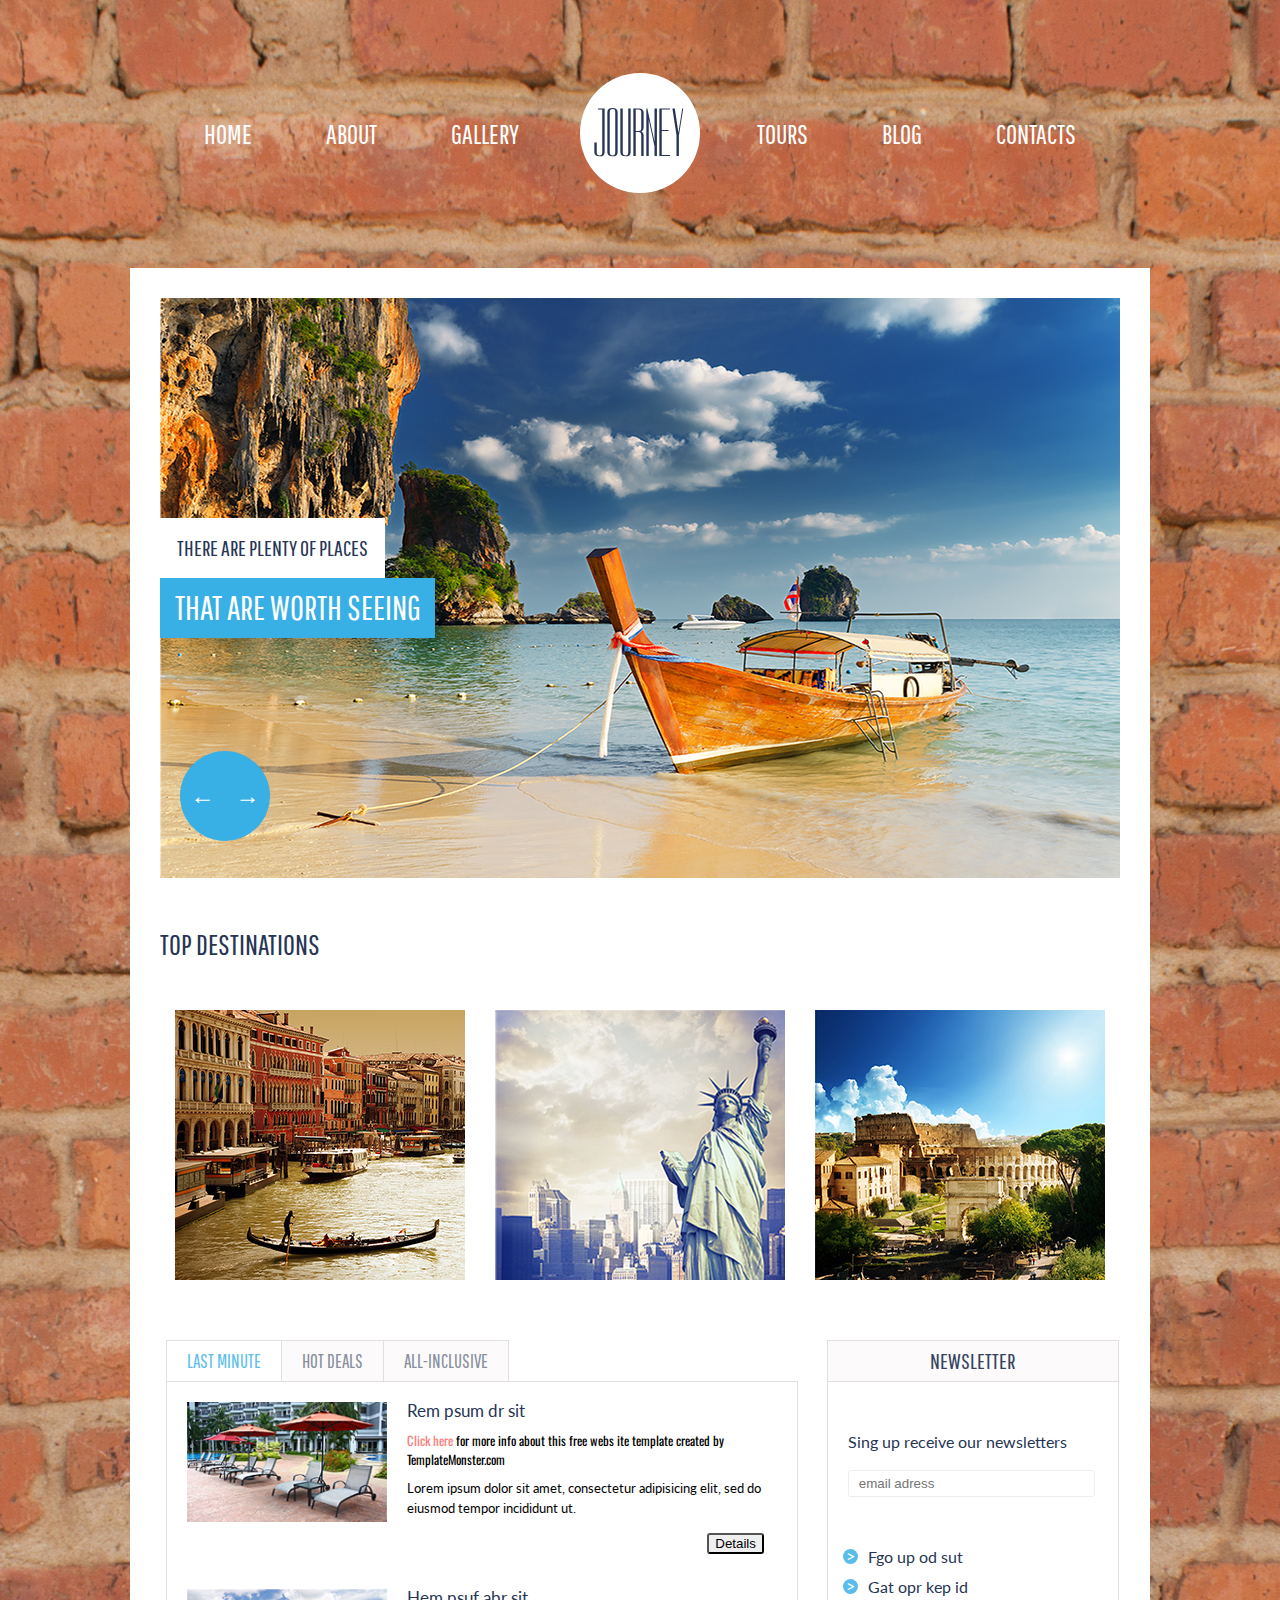
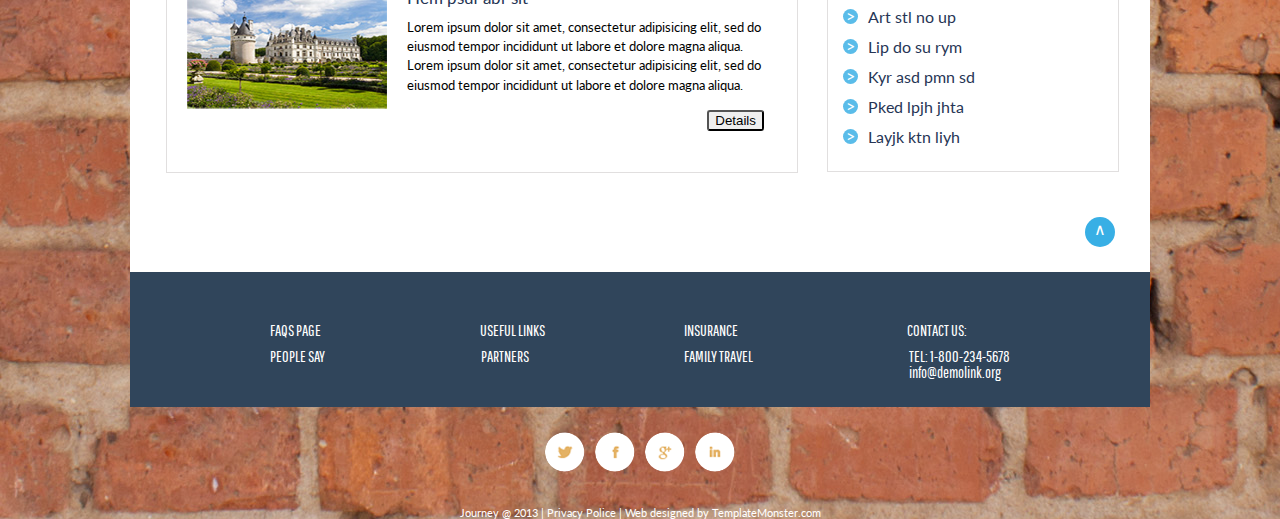
<file: home/index.html>
<!DOCTYPE html>
<html>
  <head>
    <meta charset="utf-8">
    <title>Homework 6</title>
    <link href="https://fonts.googleapis.com/css?family=Lato" rel="stylesheet">
    <link href="https://fonts.googleapis.com/css?family=Oswald" rel="stylesheet">
    <link href="https://fonts.googleapis.com/css?family=Dorsa" rel="stylesheet">
    <link href="https://fonts.googleapis.com/css?family=Pathway+Gothic+One" rel="stylesheet">
    <link rel="stylesheet" href="css/style.css">
    <link rel="stylesheet" href="css/reset.css">
  </head>
  <body>
    <header>
      <nav>
        <ul class="navigation">
          <li>
            <h2>
              <a href="index.html">HOME</a>
            </h2>
          </li>
          <li class="about_item">
            <h2>ABOUT</h2>
            <div class="indent">
              <ul class="submenu">
                <li>
                  <a href="../about/indexa.html">AGENCY</a>
                </li>
                <li>
                  <p>NEWS</p>
                </li>
                <li>
                  <p>TEAM</p>
                </li>
              </ul>
            </div>
          </li>
          <li>
            <a href="../gallery/indexg.html">GALLERY</a>
          </li>
          <li>
            <h1>JOURNEY</h1>
          </li>
          <li>
            <a href="../tours/indext.html">TOURS</a>
          </li>
          <li>
            <h2>BLOG</h2>
          </li>
          <li>
            <a href="../contacts/indexc.html">CONTACTS</a>
          </li>
        </ul>
      </nav>
    </header>
    <article class="wrapper">
      <section class="slider">
        <img src="img/slider.png" alt="sea" title="sea">
        <p class="text_style">THERE ARE PLENTY OF PLACES</p>
        <p class="text_style1">THAT ARE WORTH SEEING</p>
        <div class="tack">
         <div class="left">&larr;</div>
         <div class="right">&rarr;</div>
        </div>
      </section>
      <section class="destination">
        <h2>TOP DESTINATIONS</h2>
        <div class="flex">
          <div class="card1">
            <div class="description1">
              <h4>VENICE</h4>
              <p>
                Lorem ipsum dolor sit amet, consectetur adipisicing elit. Blanditiis sint voluptate voluptatibus culpa accusamus voluptatem corporis, dolorem laborum eaque nam, beatae molestiae optio fugiat modi iusto, aut. Non, quibusdam aliquid.
              </p>
              <button type="button" name="Details">Details</button>
            </div>
          </div>
          <div class="card2">
            <div class="description2">
              <h4>USA</h4>
              <p>
                Lorem ipsum dolor sit amet, consectetur adipisicing elit. At eos ea consectetur, eaque nihil neque magnam, ullam suscipit sed totam nobis provident, impedit deleniti quis expedita quasi et ipsum odio.
              </p>
              <button type="button" name="Details">Details</button>
            </div>
          </div>
          <div class="card3">
            <div class="description3">
              <h4>ROME</h4>
              <p>
                Lorem ipsum dolor sit amet, consectetur adipisicing elit. Beatae, iusto officia dolores perferendis in dignissimos aut repellendus earum consequuntur rem. Quo consectetur illo eum, consequuntur nam fuga iure. Sint, in?
              </p>
              <button type="button" name="Details">Details</button>
            </div>
          </div>
        </div>
      </section>
      <section class="top">
        <a href="#">&#8743;</a>
      </section>
      <section class="box3">
        <div>
          <ul class="tabs">
            <li>
  		          <input type="radio" name="tabs" id="tab-1" checked>
  		          <label for="tab-1">LAST MINUTE</label>
  		          <div class="tab-content">
                  <div>
                    <img src="img/post1.jpg" alt="post">
                    <h3>Rem psum dr sit</h3>
                    <p class="num">
                      <a href="#">Click here</a> for more info about this
                      free webs ite template created by TemplateMonster.com
                    </p>
                    <p>
                      Lorem ipsum dolor sit amet, consectetur adipisicing elit,
                      sed do eiusmod tempor incididunt ut.
                    </p>
                    <button type="button" name="button">Details</button>
                  </div>
                  <div>
                    <img src="img/post2.jpg" alt="post">
                    <h3>Hem psuf abr sit</h3>
                    <p>
                      Lorem ipsum dolor sit amet, consectetur adipisicing elit,
                      sed do eiusmod tempor incididunt ut labore et dolore magna aliqua.
                      Lorem ipsum dolor sit amet, consectetur adipisicing elit,
                      sed do eiusmod tempor incididunt ut labore et dolore magna aliqua.
                    </p>
                    <button type="button" name="button">Details</button>
                  </div>
                </div>
            </li>
  	        <li>
  		          <input type="radio" name="tabs" id="tab-2">
  		          <label for="tab-2">HOT DEALS</label>
  		          <div class="tab-content">
                  <div>
                    <img src="img/post3.jpg" alt="post">
                    <h3>Rem psum dr sit</h3>
                    <p class="num">
                      <a href="#">Click here</a> for more info about this
                      free webs ite template created by TemplateMonster.com
                    </p>
                    <p>
                      Lorem ipsum dolor sit amet, consectetur adipisicing elit,
                      sed do eiusmod tempor incididunt ut.
                    </p>
                    <button type="button" name="button">Details</button>
                  </div>
                  <div>
                    <img src="img/post4.jpg" alt="post">
                    <h3>Hem psuf abr sit</h3>
                    <p>
                      Lorem ipsum dolor sit amet, consectetur adipisicing elit,
                      sed do eiusmod tempor incididunt ut labore et dolore magna aliqua.
                      Lorem ipsum dolor sit amet, consectetur adipisicing elit,
                      sed do eiusmod tempor incididunt ut labore et dolore magna aliqua.
                    </p>
                    <button type="button" name="button">Details</button>
                  </div>
  		          </div>
  	       </li>
  	       <li>
  		         <input type="radio" name="tabs" id="tab-3">
  		         <label for="tab-3">ALL-INCLUSIVE</label>
  		         <div class="tab-content">
                 <div>
                   <img src="img/post5.jpg" alt="post">
                   <h3>Rem psum dr sit</h3>
                   <p class="num">
                     <a href="#">Click here</a> for more info about this
                     free webs ite template created by TemplateMonster.com
                   </p>
                   <p>
                     Lorem ipsum dolor sit amet, consectetur adipisicing elit,
                     sed do eiusmod tempor incididunt ut.
                   </p>
                   <button type="button" name="button">Details</button>
                 </div>
                 <div>
                   <img src="img/post6.jpg" alt="post">
                   <h3>Hem psuf abr sit</h3>
                   <p>
                     Lorem ipsum dolor sit amet, consectetur adipisicing elit,
                     sed do eiusmod tempor incididunt ut labore et dolore magna aliqua.
                     Lorem ipsum dolor sit amet, consectetur adipisicing elit,
                     sed do eiusmod tempor incididunt ut labore et dolore magna aliqua.
                   </p>
                   <button type="button" name="button">Details</button>
                 </div>
  		         </div>
  	      </li>
         </ul>
        </div>
        <div class="news">
          <h2>NEWSLETTER</h2>
          <div class="letter">
            <label for="email">Sing up receive our newsletters</label>
            <input type="email" id="email" placeholder="email adress">
          </div>
          <div>
            <ul class="tit">
              <li>Fgo up od sut</li>
              <li>Gat opr kep id</li>
              <li>Art stl no up</li>
              <li>Lip do su rym</li>
              <li>Kyr asd pmn sd</li>
              <li>Pked lpjh jhta</li>
              <li>Layjk ktn liyh</li>
            </ul>
          </div>
        </div>
      </section>
    </article>
    <footer>
      <div class="ftr">
        <ul class="inf1">
          <li><a href="#">FAQS PAGE</a></li>
          <li><a href="#">USEFUL LINKS</a></li>
          <li><a href="#">INSURANCE</a></li>
          <li><a href="#">CONTACT US:</a></li>
        </ul>
        <ul class="inf2">
          <li><a href="#">PEOPLE SAY</a></li>
          <li><a href="#">PARTNERS</a></li>
          <li><a href="#">FAMILY TRAVEL</a></li>
          <li>
            <a href="#">TEL: 1-800-234-5678
            <br>info@demolink.org</a>
          </li>
        </ul>
      </div>
      <div class="social">
        <ul class="social-media-list">
          <li>
            <a href="https://twitter.com" class="twitter"twitter></a>
          </li>
          <li>
            <a href="https://www.facebook.com/" class="facebook"></a>
          </li>
          <li>
            <a href="https://www.google.com.ua" class="google"></a>
          </li>
          <li>
            <a href="https://www.instagram.com" class="instagram"></a>
          </li>
        </ul>
        <p>
          Journey @ 2013 | Privacy Police | Web designed by TemplateMonster.com
        </p>
      </div>
    </footer>
  </body>
</html>
</file>
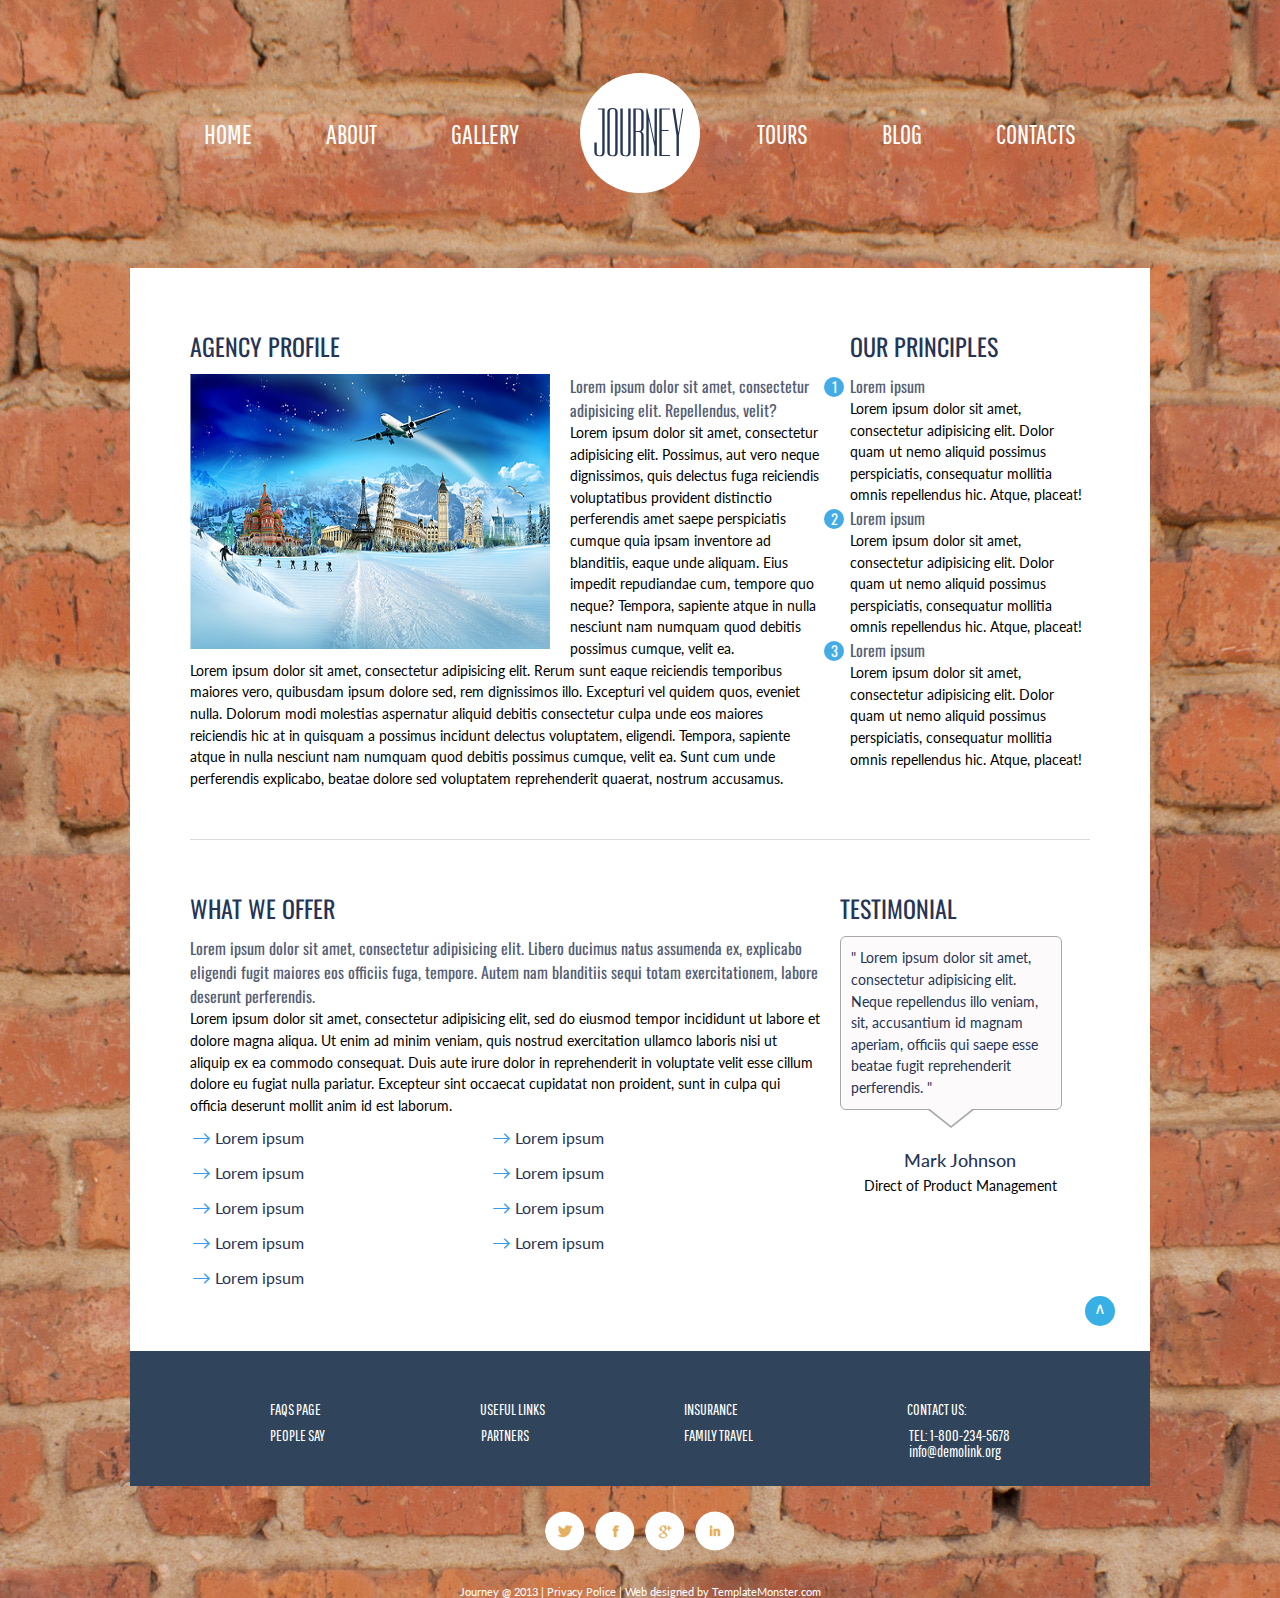
<file: about/indexa.html>
<!DOCTYPE html>
<html>
  <head>
    <meta charset="utf-8">
    <title>Homework 6</title>
    <link href="https://fonts.googleapis.com/css?family=Dorsa" rel="stylesheet">
    <link href="https://fonts.googleapis.com/css?family=Pathway+Gothic+One" rel="stylesheet">
    <link href="https://fonts.googleapis.com/css?family=Oswald" rel="stylesheet">
    <link href="https://fonts.googleapis.com/css?family=Lato" rel="stylesheet">
    <link rel="stylesheet" href="css/reset.css">
    <link rel="stylesheet" href="css/style.css">
  </head>
  <body>
    <header>
      <nav>
        <ul class="navigation">
          <li>
            <a href="../home/index.html">HOME</a>
          </li>
          <li class="about_item">
            <h2>ABOUT</h2>
            <div class="indent">
              <ul class="submenu">
                <li>
                  <a href="indexa.html">AGENCY</a>
                </li>
                <li>
                  <p>NEWS</p>
                </li>
                <li>
                  <p>TEAM</p>
                </li>
              </ul>
            </div>
          </li>
          <li>
            <a href="../gallery/indexg.html">GALLERY</a>
          </li>
          <li>
            <h1>JOURNEY</h1>
          </li>
          <li>
            <a href="../tours/indext.html">TOURS</a>
          </li>
          <li>
            <h2>BLOG</h2>
          </li>
          <li>
            <a href="../contacts/indexc.html">CONTACTS</a>
          </li>
        </ul>
      </nav>
    </header>
    <article>
      <section class="ap">
          <h2>AGENCY PROFILE</h2>
          <img src="img/plane1.png" alt="plane" title="plane">
          <h3>
            Lorem ipsum dolor sit amet, consectetur adipisicing elit. Repellendus, velit?
          </h3>
          <p>
            Lorem ipsum dolor sit amet, consectetur adipisicing elit. Possimus, aut vero neque dignissimos, quis delectus fuga reiciendis voluptatibus provident distinctio perferendis amet saepe perspiciatis cumque quia ipsam inventore ad blanditiis, eaque unde aliquam. Eius impedit repudiandae cum, tempore quo neque? Tempora, sapiente atque in nulla nesciunt nam numquam quod debitis possimus cumque, velit ea.
          </p>
          <p>
            Lorem ipsum dolor sit amet, consectetur adipisicing elit. Rerum sunt eaque reiciendis temporibus maiores vero, quibusdam ipsum dolore sed, rem dignissimos illo. Excepturi vel quidem quos, eveniet nulla. Dolorum modi molestias aspernatur aliquid debitis consectetur culpa unde eos maiores reiciendis hic at in quisquam a possimus incidunt delectus voluptatem, eligendi. Tempora, sapiente atque in nulla nesciunt nam numquam quod debitis possimus cumque, velit ea. Sunt cum unde perferendis explicabo, beatae dolore sed voluptatem reprehenderit quaerat, nostrum accusamus.
          </p>
        </section>
        <section class="op">
          <h2>OUR PRINCIPLES</h2>
          <ul>
            <li>
              <h3>Lorem ipsum</h3>
              <p>
                Lorem ipsum dolor sit amet, consectetur adipisicing elit. Dolor quam ut nemo aliquid possimus perspiciatis, consequatur mollitia omnis repellendus hic. Atque, placeat!
              </p>
            </li>
            <li>
              <h3>Lorem ipsum</h3>
              <p>
                Lorem ipsum dolor sit amet, consectetur adipisicing elit. Dolor quam ut nemo aliquid possimus perspiciatis, consequatur mollitia omnis repellendus hic. Atque, placeat!
              </p>
            </li>
            <li>
              <h3>Lorem ipsum</h3>
              <p>
                Lorem ipsum dolor sit amet, consectetur adipisicing elit. Dolor quam ut nemo aliquid possimus perspiciatis, consequatur mollitia omnis repellendus hic. Atque, placeat!
              </p>
            </li>
          </ul>
    </section>
    <section class="wwo">
          <h2>WHAT WE OFFER</h2>
          <h3>
            Lorem ipsum dolor sit amet, consectetur adipisicing elit. Libero ducimus natus assumenda ex, explicabo eligendi fugit maiores eos officiis fuga, tempore. Autem nam blanditiis sequi totam exercitationem, labore deserunt perferendis.
          </h3>
          <p>
            Lorem ipsum dolor sit amet, consectetur adipisicing elit, sed do eiusmod tempor incididunt ut labore et dolore magna aliqua. Ut enim ad minim veniam, quis nostrud exercitation ullamco laboris nisi ut aliquip ex ea commodo consequat. Duis aute irure dolor in reprehenderit in voluptate velit esse cillum dolore eu fugiat nulla pariatur. Excepteur sint occaecat cupidatat non proident, sunt in culpa qui officia deserunt mollit anim id est laborum.
          </p>
          <ul>
            <li>Lorem ipsum</li>
            <li>Lorem ipsum</li>
            <li>Lorem ipsum</li>
            <li>Lorem ipsum</li>
            <li>Lorem ipsum</li>
            <li>Lorem ipsum</li>
            <li>Lorem ipsum</li>
            <li>Lorem ipsum</li>
            <li>Lorem ipsum</li>
          </ul>
        </section>
        <section class="tst">
          <h2>TESTIMONIAL</h2>
          <div class="quote">
            <p>
              Lorem ipsum dolor sit amet, consectetur adipisicing elit. Neque repellendus illo veniam, sit, accusantium id magnam aperiam, officiis qui saepe esse beatae fugit reprehenderit perferendis.
            </p>
          </div>
          <div class="int">
            <p>Mark Johnson</p>
            <p>Direct of Product Management</p>
          </div>
        </section>
        <div class="to-top">
          <a href="#">&#8743;</a>
        </div>

    </article>
    <footer>
      <div class="ftr">
        <ul class="inf1">
          <li><a href="#">FAQS PAGE</a></li>
          <li><a href="#">USEFUL LINKS</a></li>
          <li><a href="#">INSURANCE</a></li>
          <li><a href="#">CONTACT US:</a></li>
        </ul>
        <ul class="inf2">
          <li><a href="#">PEOPLE SAY</a></li>
          <li><a href="#">PARTNERS</a></li>
          <li><a href="#">FAMILY TRAVEL</a></li>
          <li>
            <a href="#">TEL: 1-800-234-5678
            <br>info@demolink.org</a>
          </li>
        </ul>
      </div>
      <div class="social">
        <ul class="social-media-list">
          <li>
            <a href="https://twitter.com" class="twitter"twitter></a>
          </li>
          <li>
            <a href="https://www.facebook.com/" class="facebook"></a>
          </li>
          <li>
            <a href="https://www.google.com.ua" class="google"></a>
          </li>
          <li>
            <a href="https://www.instagram.com" class="instagram"></a>
          </li>
        </ul>
        <p>
          Journey @ 2013 | Privacy Police | Web designed by TemplateMonster.com
        </p>
      </div>
    </footer>
  </body>
</html>
</file>
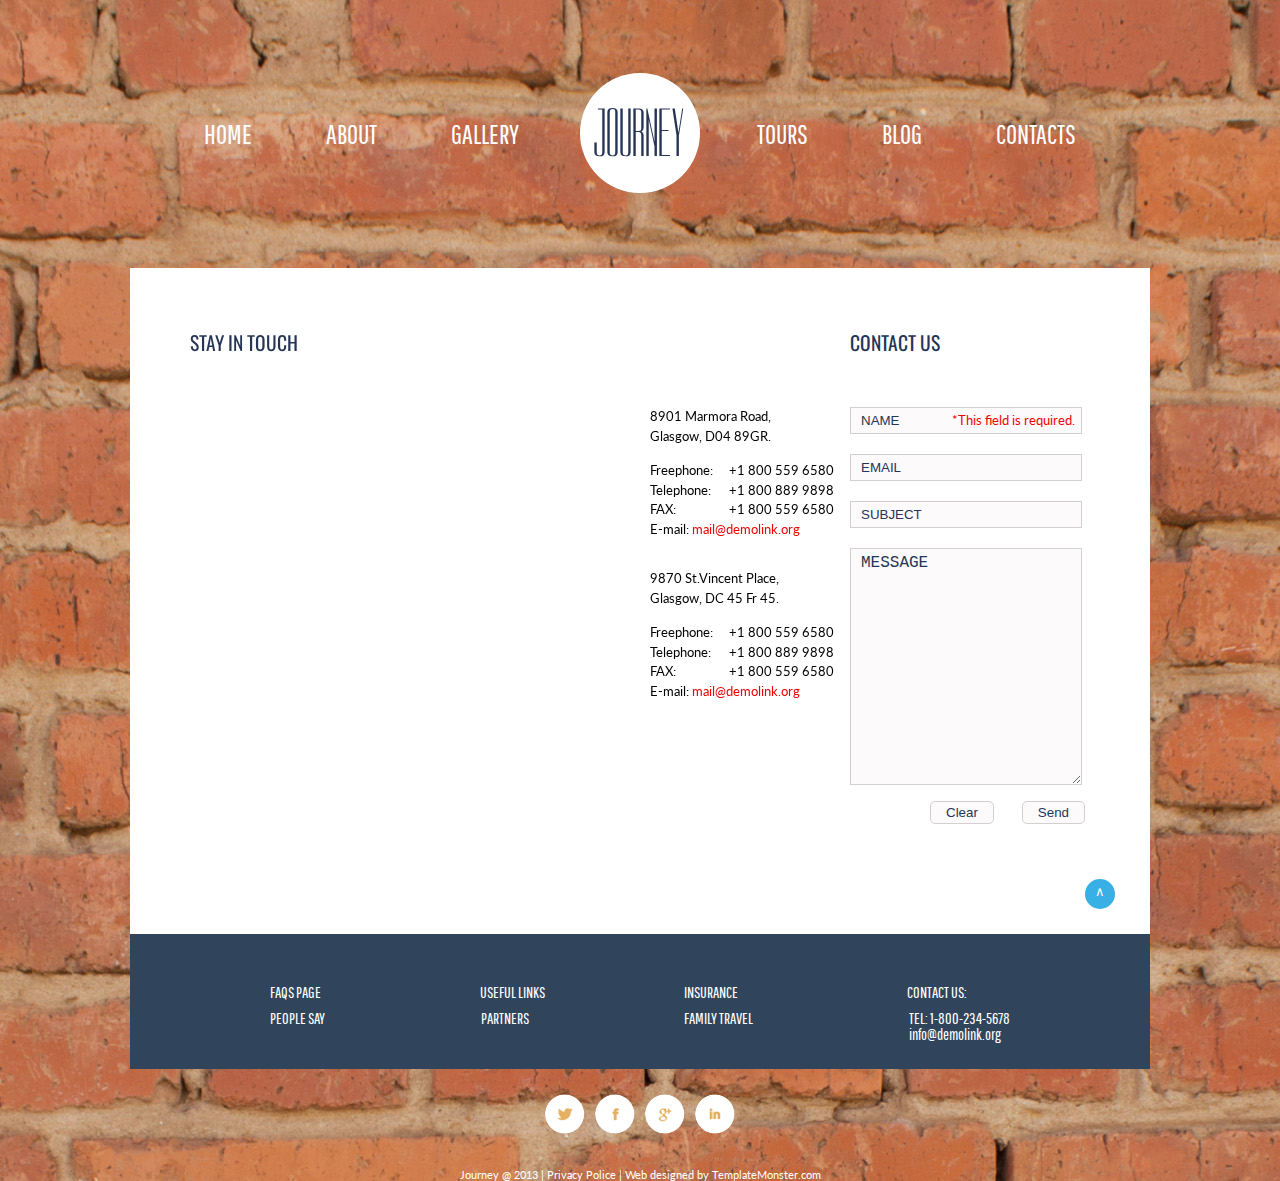
<file: contacts/indexc.html>
<!DOCTYPE html>
<html>
  <head>
    <meta charset="utf-8">
    <title>Homework 7</title>
    <link href="https://fonts.googleapis.com/css?family=Lato" rel="stylesheet">
    <link href="https://fonts.googleapis.com/css?family=Oswald" rel="stylesheet">
    <link href="https://fonts.googleapis.com/css?family=Dorsa" rel="stylesheet">
    <link href="https://fonts.googleapis.com/css?family=Pathway+Gothic+One" rel="stylesheet">
    <link rel="stylesheet" href="css/reset.css">
    <link rel="stylesheet" href="css/style.css">
  </head>
  <body>
    <header>
      <nav>
        <ul class="navigation">
          <li>
            <a href="../home/index.html">HOME</a>
          </li>
          <li class="about_item">
            <h2>ABOUT</h2>
            <div class="indent">
              <ul class="submenu">
                <li>
                  <a href="../about/indexa.html">AGENCY</a>
                </li>
                <li>
                  <p>NEWS</p>
                </li>
                <li>
                  <p>TEAM</p>
                </li>
              </ul>
            </div>
          </li>
          <li>
            <a href="../gallery/indexg.html">GALLERY</a>
          </li>
          <li>
            <h1>JOURNEY</h1>
          </li>
          <li>
            <a href="../tours/indext.html">TOURS</a>
          </li>
          <li>
            <h2>BLOG</h2>
          </li>
          <li>
            <a href="index.html">CONTACTS</a>
          </li>
        </ul>
      </nav>
    </header>
    <article class="wrapper">
      <section class="map">
        <h2>STAY IN TOUCH</h2>
        <div>
          <iframe src="https://www.google.com/maps/embed?pb=!1m14!1m12!1m3!1d10162.798731543318!2d30.447921049999998!3d50.4466943!2m3!1f0!2f0!3f0!3m2!1i1024!2i768!4f13.1!5e0!3m2!1suk!2sua!4v1513277530313" width="440" height="420" frameborder="0" style="border:0" allowfullscreen></iframe>
          <p>
            8901 Marmora Road,
          </p>
          <p>
            Glasgow, D04 89GR.
          </p>
          <table>
            <tbody>
              <tr>
                <td>Freephone:</td>
                <td>+1 800 559 6580</td>
              </tr>
              <tr>
                <td>Telephone:</td>
                <td>+1 800 889 9898</td>
              </tr>
              <tr>
                <td>FAX:</td>
                <td>+1 800 559 6580</td>
              </tr>
              <tr>
                <td colspan="2">E-mail: <a href="#">mail@demolink.org</a></td>
              </tr>
            </tbody>
          </table>
          <p>
            9870 St.Vincent Place,
          </P>
          <p>
            Glasgow, DC 45 Fr 45.
          </p>
          <table>
            <tbody>
              <tr>
                <td>Freephone:</td>
                <td>+1 800 559 6580</td>
              </tr>
              <tr>
                <td>Telephone:</td>
                <td>+1 800 889 9898</td>
              </tr>
              <tr>
                <td>FAX:</td>
                <td>+1 800 559 6580</td>
              </tr>
              <tr>
                <td colspan="2">E-mail: <a href="#">mail@demolink.org</a></td>
              </tr>
            </tbody>
          </table>
        </div>
      </section>
      <section class="contact">
        <div>
          <h2>CONTACT US</h2>
          <div>
            <input type="text" placeholder="NAME">
            <p>*This field is required.</p>
          </div>
          <div>
            <input type="email" placeholder="EMAIL">
          </div>
          <div>
            <input type="text" placeholder="SUBJECT">
          </div>
        </div>
        <div>
          <textarea placeholder="MESSAGE"></textarea>
        </div>
        <button type="button" name="button" class="clear">Clear</button>
        <button type="button" name="button" class="send">Send</button>
      </section>
      <div class="to-top">
        <a href="#">&#8743;</a>
      </div>
    </article>
    <footer>
      <div class="ftr">
        <ul class="inf1">
          <li><a href="#">FAQS PAGE</a></li>
          <li><a href="#">USEFUL LINKS</a></li>
          <li><a href="#">INSURANCE</a></li>
          <li><a href="#">CONTACT US:</a></li>
        </ul>
        <ul class="inf2">
          <li><a href="#">PEOPLE SAY</a></li>
          <li><a href="#">PARTNERS</a></li>
          <li><a href="#">FAMILY TRAVEL</a></li>
          <li>
            <a href="#">TEL: 1-800-234-5678
            <br>info@demolink.org</a>
          </li>
        </ul>
      </div>
      <div class="social">
        <ul class="social-media-list">
          <li>
            <a href="https://twitter.com" class="twitter"twitter></a>
          </li>
          <li>
            <a href="https://www.facebook.com/" class="facebook"></a>
          </li>
          <li>
            <a href="https://www.google.com.ua" class="google"></a>
          </li>
          <li>
            <a href="https://www.instagram.com" class="instagram"></a>
          </li>
        </ul>
        <p>
          Journey @ 2013 | Privacy Police | Web designed by TemplateMonster.com
        </p>
      </div>
    </footer>
  </body>
</html>
</file>
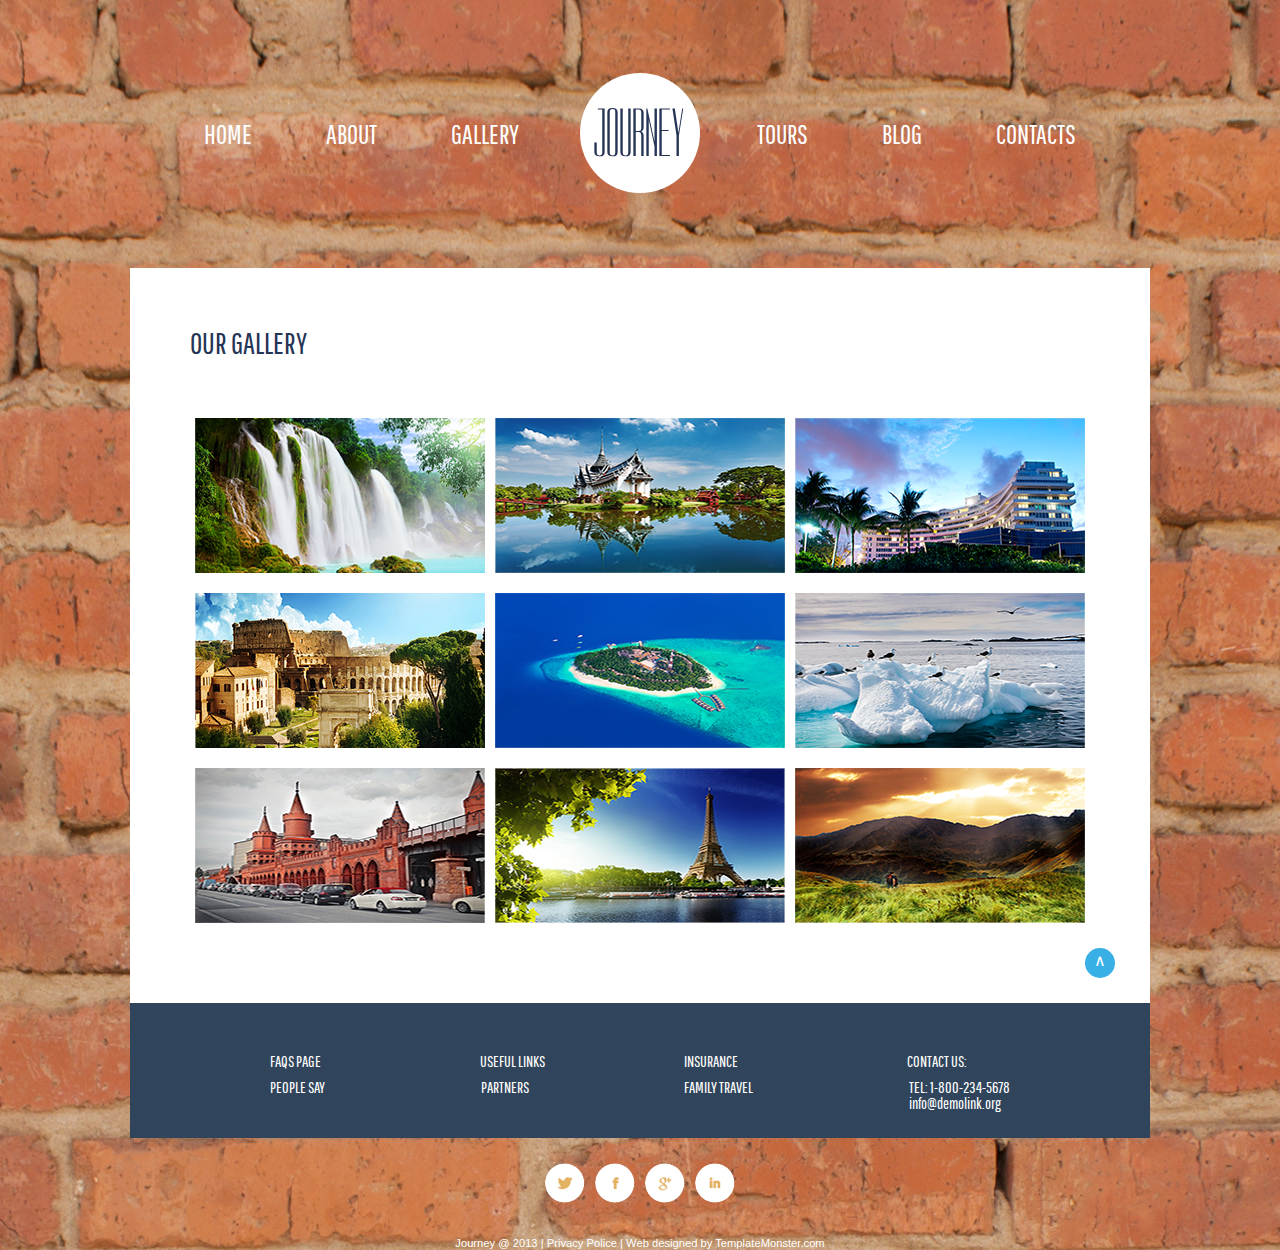
<file: gallery/indexg.html>
<!DOCTYPE html>
<html>
  <head>
    <meta charset="utf-8">
    <title>Homework 6</title>
    <link href="https://fonts.googleapis.com/css?family=Dorsa" rel="stylesheet">
    <link href="https://fonts.googleapis.com/css?family=Pathway+Gothic+One" rel="stylesheet">
    <link rel="stylesheet" href="css/reset.css">
    <link rel="stylesheet" href="css/style.css">
  </head>
  <body>
    <header>
      <nav>
        <ul class="navigation">
          <li>
            <a href="../home/index.html">HOME</a>
          </li>
          <li class="about_item">
            <h2>ABOUT</h2>
            <div class="indent">
              <ul class="submenu">
                <li>
                  <a href="../about/indexa.html">AGENCY</a>
                </li>
                <li>
                  <p>NEWS</p>
                </li>
                <li>
                  <p>TEAM</p>
                </li>
              </ul>
            </div>
          </li>
          <li>
            <a href="indexg.html">GALLERY</a>
          </li>
          <li>
            <h1>JOURNEY</h1>
          </li>
          <li>
          <a href="../tours/indext.html">TOURS</a>
          </li>
          <li>
            <h2>BLOG</h2>
          </li>
          <li>
            <a href="../contacts/indexc.html">CONTACTS</a>
          </li>
        </ul>
      </nav>
    </header>
    <article>
      <section>
        <h2>OUR GALLERY</h2>
        <article class="gallery">
          <div class="box waterfall">
            <div class="zoom">
              <img src="img/zoom.png" alt="zoom">
            </div>
          </div>
          <div class="box temple">
            <div class="zoom">
              <img src="img/zoom.png" alt="zoom">
            </div>
          </div>
          <div class="box hotel">
            <div class="zoom">
              <img src="img/zoom.png" alt="zoom">
            </div>
          </div>
          <div class="box rome">
            <div class="zoom">
              <img src="img/zoom.png" alt="zoom">
            </div>
          </div>
          <div class="box island">
            <div class="zoom">
              <img src="img/zoom.png" alt="zoom">
            </div>
          </div>
          <div class="box pole">
            <div class="zoom">
              <img src="img/zoom.png" alt="zoom">
            </div>
          </div>
          <div class="box castle">
            <div class="zoom">
              <img src="img/zoom.png" alt="zoom">
            </div>
          </div>
          <div class="box paris">
            <div class="zoom">
              <img src="img/zoom.png" alt="zoom">
            </div>
          </div>
          <div class="box mountain">
            <div class="zoom">
              <img src="img/zoom.png" alt="zoom">
            </div>
          </div>
        </article>
      </section>
        <div class="to-top">
          <a href="#">&#8743;</a>
        </div>
    </article>
    <footer>
      <div class="ftr">
        <ul class="inf1">
          <li><a href="#">FAQS PAGE</a></li>
          <li><a href="#">USEFUL LINKS</a></li>
          <li><a href="#">INSURANCE</a></li>
          <li><a href="#">CONTACT US:</a></li>
        </ul>
        <ul class="inf2">
          <li><a href="#">PEOPLE SAY</a></li>
          <li><a href="#">PARTNERS</a></li>
          <li><a href="#">FAMILY TRAVEL</a></li>
          <li>
            <a href="#">TEL: 1-800-234-5678
            <br>info@demolink.org</a>
          </li>
        </ul>
      </div>
      <div class="social">
        <ul class="social-media-list">
          <li>
            <a href="https://twitter.com" class="twitter"twitter></a>
          </li>
          <li>
            <a href="https://www.facebook.com/" class="facebook"></a>
          </li>
          <li>
            <a href="https://www.google.com.ua" class="google"></a>
          </li>
          <li>
            <a href="https://www.instagram.com" class="instagram"></a>
          </li>
        </ul>
        <p>
          Journey @ 2013 | Privacy Police | Web designed by TemplateMonster.com
        </p>
      </div>
    </footer>
  </body>
</html>
</file>
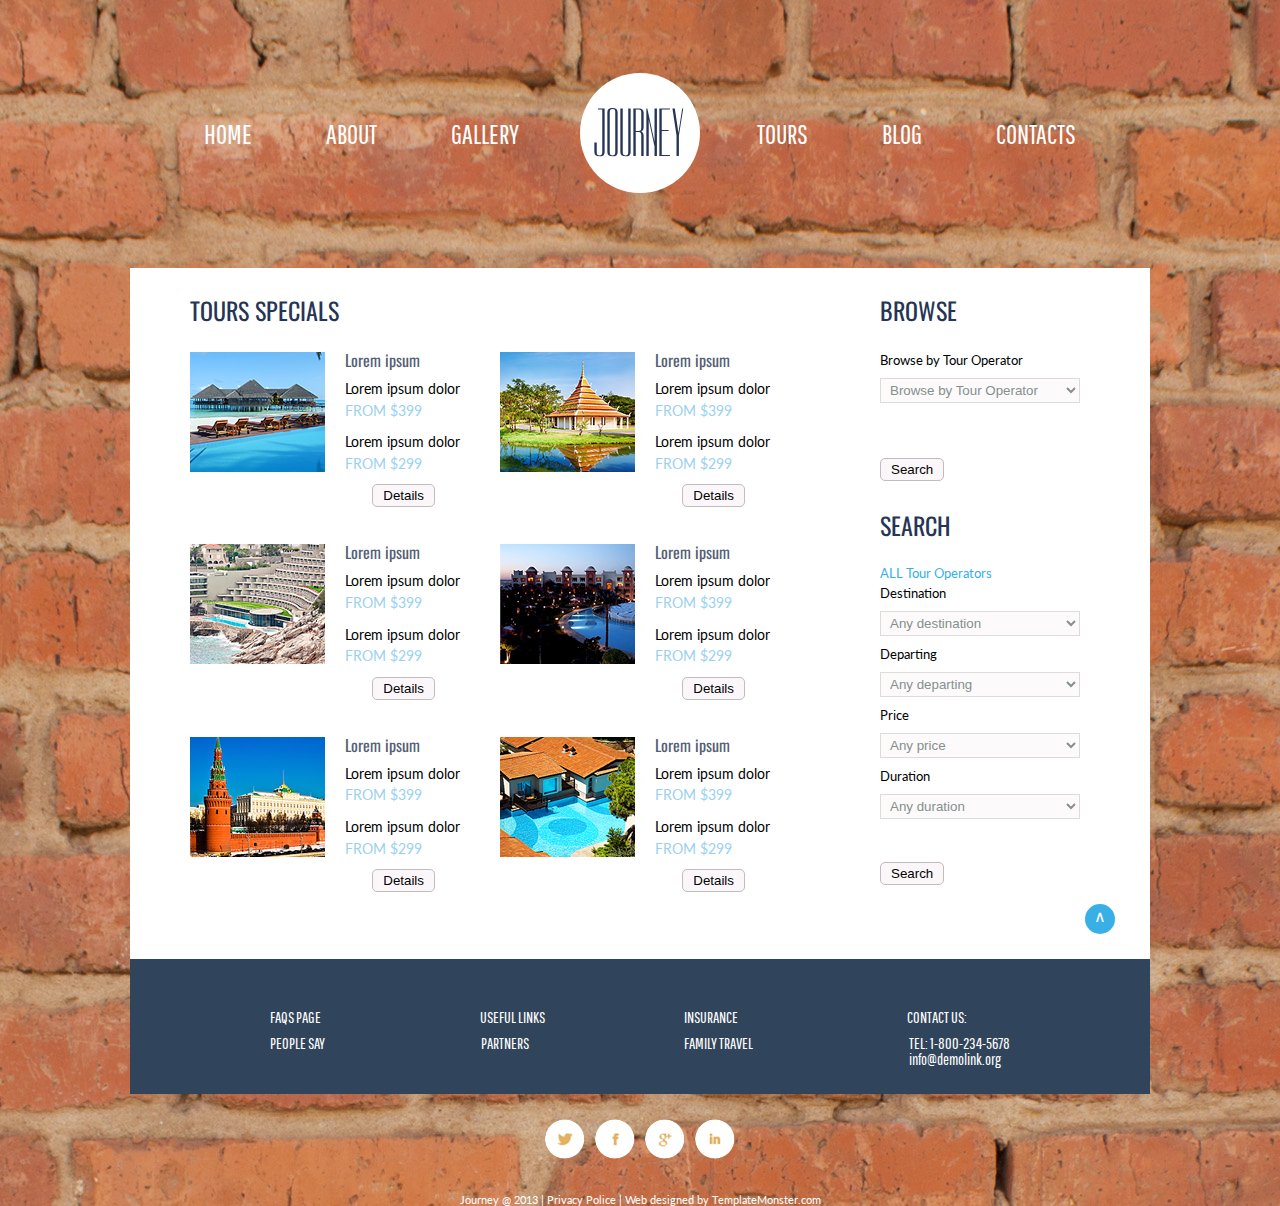
<file: tours/indext.html>
<!DOCTYPE html>
<html>
  <head>
    <meta charset="utf-8">
    <title>Homework 7</title>
    <link href="https://fonts.googleapis.com/css?family=Oswald" rel="stylesheet">
    <link href="https://fonts.googleapis.com/css?family=Lato" rel="stylesheet">
    <link href="https://fonts.googleapis.com/css?family=Dorsa" rel="stylesheet">
    <link href="https://fonts.googleapis.com/css?family=Pathway+Gothic+One" rel="stylesheet">
    <link rel="stylesheet" href="css/style.css">
    <link rel="stylesheet" href="css/reset.css">
  </head>
  <body>
    <header>
      <nav>
        <ul class="navigation">
          <li>
            <h2>
              <a href="../home/index.html">HOME</a>
            </h2>
          </li>
          <li class="about_item">
            <h2>ABOUT</h2>
            <div class="indent">
              <ul class="submenu">
                <li>
                  <a href="../about/indexa.html">AGENCY</a>
                </li>
                <li>
                  <p>NEWS</p>
                </li>
                <li>
                  <p>TEAM</p>
                </li>
              </ul>
            </div>
          </li>
          <li>
            <a href="../gallery/indexg.html">GALLERY</a>
          </li>
          <li>
            <h1>JOURNEY</h1>
          </li>
          <li>
            <a href="indext.html">TOURS</a>
          </li>
          <li>
            <h2>BLOG</h2>
          </li>
          <li>
            <a href="../contacts/indexc.html">CONTACTS</a>
          </li>
        </ul>
      </nav>
    </header>
    <article class="wrapper">
      <section>
        <h2>TOURS SPECIALS</h2>
        <div class="tours">
         <div class="card1">
           <img src="img/card1.png" alt="card">
           <h3>Lorem ipsum</h3>
           <p>
             Lorem ipsum dolor
             <br><span>FROM $399</span>
           </p>
           <p>
             Lorem ipsum dolor
             <br><span>FROM $299</span>
           </p>
           <button type="button" name="button">Details</button>
         </div>
         <div class="card2">
           <img src="img/card2.png" alt="card">
           <h3>Lorem ipsum</h3>
           <p>
             Lorem ipsum dolor
             <br><span>FROM $399</span>
           </p>
           <p>
             Lorem ipsum dolor
             <br><span>FROM $299</span>
           </p>
           <button type="button" name="button">Details</button>
         </div>
         <div class="card3">
           <img src="img/card3.png" alt="card">
           <h3>Lorem ipsum</h3>
           <p>
             Lorem ipsum dolor
             <br><span>FROM $399</span>
           </p>
           <p>
             Lorem ipsum dolor
             <br><span>FROM $299</span>
           </p>
           <button type="button" name="button">Details</button>
         </div>
         <div class="card4">
           <img src="img/card4.png" alt="card">
           <h3>Lorem ipsum</h3>
           <p>
             Lorem ipsum dolor
             <br><span>FROM $399</span>
           </p>
           <p>
             Lorem ipsum dolor
             <br><span>FROM $299</span>
           </p>
           <button type="button" name="button">Details</button>
         </div>
         <div class="card5">
           <img src="img/card5.png" alt="card">
           <h3>Lorem ipsum</h3>
           <p>
             Lorem ipsum dolor
             <br><span>FROM $399</span>
           </p>
           <p>
             Lorem ipsum dolor
             <br><span>FROM $299</span>
           </p>
           <button type="button" name="button">Details</button>
         </div>
         <div class="card6">
           <img src="img/card6.png" alt="card">
           <h3>Lorem ipsum</h3>
           <p>
             Lorem ipsum dolor
             <br><span>FROM $399</span>
           </p>
           <p>
             Lorem ipsum dolor
             <br><span>FROM $299</span>
           </p>
           <button type="button" name="button">Details</button>
         </div>
       </div>
      </section>
      <section class="bs">
        <div class="br">
        <h2>BROWSE</h2>
        <label>Browse by Tour Operator</label>
        <select class="browse">
          <option>Lorem ipsum dolor</option>
          <option>Lorem ipsum dolor</option>
          <option selected>Browse by Tour Operator</option>
        </select>
        <!-- <div class="subst">
          <p>&#8744;</p>
        </div> -->
        <button type="button" name="button">Search</button>
        </div>
        <div class="sr">
          <h2>SEARCH</h2>
          <p>ALL Tour Operators</p>
          <label>Destination</label>
          <select class="destination">
            <option>Lorem ipsum dolor</option>
            <option>Lorem ipsum dolor</option>
            <option selected>Any destination</option>
          </select>
          <label>Departing</label>
          <select class="departing">
            <option>Lorem ipsum dolor</option>
            <option>Lorem ipsum dolor</option>
            <option selected>Any departing</option>
          </select>
          <label>Price</label>
          <select class="price">
            <option>Lorem ipsum dolor</option>
            <option>Lorem ipsum dolor</option>
            <option selected>Any price</option>
          </select>
          <label>Duration</label>
          <select class="duration">
            <option>Lorem ipsum dolor</option>
            <option>Lorem ipsum dolor</option>
            <option selected>Any duration</option>
          </select>
          <button type="button" name="button">Search</button>
        </div>
      </section>
      <section class="top">
        <a href="#">&#8743;</a>
      </section>
    </article>
    <footer>
      <div class="ftr">
        <ul class="inf1">
          <li><a href="#">FAQS PAGE</a></li>
          <li><a href="#">USEFUL LINKS</a></li>
          <li><a href="#">INSURANCE</a></li>
          <li><a href="#">CONTACT US:</a></li>
        </ul>
        <ul class="inf2">
          <li><a href="#">PEOPLE SAY</a></li>
          <li><a href="#">PARTNERS</a></li>
          <li><a href="#">FAMILY TRAVEL</a></li>
          <li>
            <a href="#">TEL: 1-800-234-5678
            <br>info@demolink.org</a>
          </li>
        </ul>
      </div>
      <div class="social">
        <ul class="social-media-list">
          <li>
            <a href="https://twitter.com" class="twitter"twitter></a>
          </li>
          <li>
            <a href="https://www.facebook.com/" class="facebook"></a>
          </li>
          <li>
            <a href="https://www.google.com.ua" class="google"></a>
          </li>
          <li>
            <a href="https://www.instagram.com" class="instagram"></a>
          </li>
        </ul>
        <p>
          Journey @ 2013 | Privacy Police | Web designed by TemplateMonster.com
        </p>
      </div>
    </footer>
  </body>
</html>
</file>
<file: home/css/style.css>
body {
  background-image: url("../img/background.jpg");
  background-repeat: no-repeat;
  background-position: top center;
}

.navigation {
  width: 1020px;
  display: flex;
  justify-content: space-evenly;
  align-items: center;
  margin: 100px auto;
  font-family: 'Pathway Gothic One', sans-serif;
  color: #fff;
  font-size: 170%;
}

.navigation ul li {
  display: inline-block;
}

.navigation li:nth-child(4) {
  position: relative;
  font-family: 'Dorsa', sans-serif;
  font-size: 250%;
  color: #263555;
}

.navigation li:nth-child(4)::before {
  z-index: -1;
  position: absolute;
  top: -27px;
  left: -13px;
  content: "";
  width: 120px;
  height: 120px;
  background: #fff;
  border-radius: 50%;
}

.navigation a,
.navigation a:active {
  color: #fff;
  text-decoration: none;
}

.about_item a,
.about_item a:active {
  color: #6b7488;
  text-decoration: none;
}

.about_item {
  position: relative;
}

.indent {
  display: none;
  position: absolute;
  top: 25px;
  left: -16px;
  padding: 10px;
  width: 65px;
  height: 85px;
}


.submenu {
  width: 65px;
  height: 85px;
  top: 35px;
  left: -6px;
  text-align: center;
  color: #6b7488;
  background: #fff;
  border-radius: 6px;
  font-size: 80%;
}

.submenu li {
  padding: 3px 0;
}

.submenu::before {
  position: absolute;
  content: "";
  top: 2px;
  left: 35px;
  width: 0;
  height: 0;
  border-style: solid;
  border-width: 0 8px 8px 8px;
  border-color: transparent transparent #fff transparent;
}

.about_item:hover>.indent {
  display: block;
}

.about_item:hover {
  color: #263555;
}

.wrapper {
  position: relative;
  width: 960px;
  padding: 30px 30px 40px 30px;
  margin: auto;
  background: #fff;
}

.slider {
  position: relative;
}

.text_style,
.text_style1 {
  position: absolute;
  font-family: 'Pathway Gothic One', sans-serif;
  line-height: 60px;
  text-align: center;
  height: 60px;
}

.text_style {
  top: 220px;
  width: 225px;
  font-size: 140%;
  background: #fff;
  color: #263555;
}

.text_style1 {
  top: 280px;
  width: 275px;
  font-size: 210%;
  background: #38afe5;
  color: #fff;
}

.tack {
  position: absolute;
  bottom: 40px;
  left: 20px;
  display: flex;
  width: 90px;
  height: 90px;
  justify-content: space-evenly;
  border-radius: 50%;
  background: #38afe5;
  overflow: hidden;
}

.left,
.right {
  width: 50%;
  height: 100%;
  text-align: center;
  line-height: 90px;
  font-size: 150%;
  color: #fff;
}

.left:hover,
.right:hover {
  background: #263555;
}

.destination h2 {
  color: #263555;
  font-family: 'Pathway Gothic One', sans-serif;
  font-size: 180%;
  margin: 50px 0;
}

.flex {
  display: flex;
  justify-content: space-around;
}

.card1,
.card2,
.card3 {
  position: relative;
  width: 290px;
  height: 270px;
}

.card1 {
  background-image: url("../img/venice.png");
}

.card2 {
  background-image: url("../img/usa.png");
}

.card3 {
  background-image: url("../img/rome.png");
}

.flex h4 {
  font-size: 150%;
  padding: 25px;
}

.description1,
.description2,
.description3 {
  display: none;
  position: absolute;
  padding: 5px;
  font-family: 'Pathway Gothic One', sans-serif;
  width: 145px;
  height: 260px;
  background-color: #193149;
  color: #fff;
  text-align: center;
  font-size: 90%;
}

.description1 button,
.description2 button,
.description3 button {
  position: absolute;
  border-radius: 5px;
  right: 10px;
  bottom: 15px;
}

.card1:hover>.description1 {
  display: block;
}

.card2:hover>.description2 {
  display: block;
}

.card3:hover>.description3 {
  display: block;
}

.top {
  width: 30px;
  height: 30px;
  bottom: 25px;
  right: 35px;
  background: #38afe5;
  position: absolute;
  border-radius: 50%;
  text-align: center;
  line-height: 25px;
}

.top a,
.top a:visited {
  text-decoration: none;
  color: #fff;
}

footer {
  color: #fff;
  margin: auto;
  width: 1020px;
  height: 235px;
}

.ftr {
  padding: 50px 140px;
  height: 35px;
  background: #30455b;
}

.inf1,
.inf2 {
  display: flex;
  justify-content: space-between;
  align-items: center;
  font-family: 'Pathway Gothic One', sans-serif;
  color: #fff;
}

.inf1 li{
  padding-right: 43px;
}

.inf1 li:nth-child(2){
  padding-right: 23px;
}

.inf1 li:nth-child(3){
  padding-right: 53px;
}

.inf2 {
  padding-top: 10px;
  align-items: baseline;
}

.inf1 a,
.inf2 a {
  color: #fff;
  text-decoration: none;
}

.social {
  width: 1020px;
  height: 100px;
  text-align: center;
}

.social-media-list {
  padding: 25px 0;
  display: flex;
  justify-content: center;
  align-items: center;
  list-style: none;
}

.social-media-list li {
  padding: 0 5px;
}

.social-media-list a {
    display: block;
    width: 40px;
    height: 40px;
    border-radius: 50%;
    background-image: url('../img/sprite.png');
    background-size: 198px 40px;
}

.social-media-list .facebook {
    background-position: -52px 0;
}

.social-media-list .google {
    background-position: -106px 0;
}

.social-media-list .instagram {
    background-position: -158px 0;
}

.social p {
  font-family: 'Lato', sans-serif;
  font-size: 70%;
  margin: 10px;
}

.box3 {
  display: flex;
  justify-content: space-around;
}

.tabs {
  flex: none;
	list-style-type: none;
	padding: 0;
	margin: 60px 0;
	position: relative;
  right: 75px;
}

.tabs:after {
	content: "";
	clear: both;
	display: block;
	height: 240px;
}

.tabs li {
	float: left;
}

.tabs li > input {
	display: none;
}

.tabs li > label {
  font-family: 'Pathway Gothic One', sans-serif;
  color: #888f9f;
  font-size: 120%;
  background-color: #fcfafa;
	display: inline-block;
	border: 1px solid #e1dfdf;
	border-right-width: 0;
	border-bottom-width: 0;
	height: 30px;
	line-height: 30px;
	padding: 5px 20px;
	cursor: pointer;
	-webkit-user-select: none;
	-moz-user-select: none;
	-ms-user-select: none;
	user-select: none;
}

.tabs li:last-child > label {
	border-right-width: 1px;
}

.tabs .tab-content {
	display: none;
	position: absolute;
	left: 0;
	padding: 20px;
	border: 1px solid #e1dfdf;
	height: 350px;
  width: 590px;
}

.tabs li > input:checked + label {
	background-color: #fff;
  color: #60bfea;
}

.tabs li > input:checked ~ .tab-content {
	display: block;
}

.tab-content h3 {
  font-family: 'Lato', sans-serif;
  color: #263555;
  font-size: 130%;
  padding-bottom: 10px;
}

.tab-content div {
  padding-bottom: 50px;
}

.tab-content img {
  width: 200px;
  height: 120px;
  float: left;
  padding-right: 20px;
}

.tab-content {
  font-size: 80%;
  font-family: 'Lato', sans-serif;
  line-height: 1.5em;
}

.num {
  padding-bottom: 10px;
  font-family: 'Oswald', sans-serif;
}

.num a,
.num a:active {
  text-decoration: none;
  color: #fa7e7e;
}

.tab-content button {
  position: relative;
  top: 15px;
  left: 300px;
  border-radius: 3px;
}

.news {
  position: relative;
  left: 80px;
  flex: none;
  width: 290px;
  height: 430px;
  border: 1px solid #e1dfdf;
  margin: 60px 0;
}

.news h2 {
  background-color: #fcfafa;
  height: 40px;
  border-bottom: 1px solid #e1dfdf;
  text-align: center;
  font-family: 'Pathway Gothic One', sans-serif;
  font-size: 140%;
  line-height: 40px;
  color: #344260;
}

.letter {
  padding: 40px 20px;
  line-height: 40px;
  font-family: 'Lato', sans-serif;
  color: #263555;
}

input {
  width: 225px;
  height: 25px;
  border: 1px solid #efeded;
  padding: 0 10px;
  border-radius: 3px;
}

.tit {
  position: relative;
}

.tit li::before {
  position: absolute;
  content: "\003E";
  border-radius: 50%;
  width: 15px;
  height: 15px;
  background-color: #5abce9;
  color: #fff;
  text-align: center;
  line-height: 13px;
  left: 15px;
}

.tit li {
  padding: 7px 40px;
  font-family: 'Lato', sans-serif;
  color: #263555;
}
</file>
<file: about/css/style.css>
body {
  background-image: url("../img/background.jpg");
  background-repeat: no-repeat;
  background-position: top center;
}

.navigation {
  width: 1020px;
  display: flex;
  justify-content: space-evenly;
  align-items: center;
  margin: 100px auto;
  font-family: 'Pathway Gothic One', sans-serif;
  color: #fff;
  font-size: 170%;
  list-style-type: none;
}

.navigation li:nth-child(4) {
  position: relative;
  font-family: 'Dorsa', sans-serif;
  font-size: 250%;
  color: #263555;
}

.navigation li:nth-child(4)::before {
  z-index: -1;
  position: absolute;
  top: -27px;
  left: -13px;
  content: "";
  width: 120px;
  height: 120px;
  background: #fff;
  border-radius: 50%;
}

.navigation a,
.navigation a:active {
  color: #fff;
  text-decoration: none;
}

.about_item a,
.about_item a:active {
  color: #6b7488;
  text-decoration: none;
}

.about_item {
  position: relative;
}

.indent {
  display: none;
  position: absolute;
  top: 25px;
  left: -16px;
  padding: 10px;
  width: 65px;
  height: 85px;
}


.submenu {
  width: 65px;
  height: 85px;
  top: 35px;
  left: -6px;
  text-align: center;
  color: #6b7488;
  background: #fff;
  border-radius: 6px;
  font-size: 80%;
}

.submenu li {
  padding: 3px 0;
}

.submenu::before {
  position: absolute;
  content: "";
  top: 2px;
  left: 35px;
  width: 0;
  height: 0;
  border-style: solid;
  border-width: 0 8px 8px 8px;
  border-color: transparent transparent #fff transparent;
}

.about_item:hover>.indent {
  display: block;
}

.about_item:hover {
  color: #263555;
}

article {
  position: relative;
  display: flex;
  flex-wrap: wrap;
  width: 900px;
  margin: 50px auto 0;
  padding: 60px;
  background-color: #fff;
  line-height: 1.5;
}

article h2 {
  padding-bottom: 10px;
  font-size: 150%;
  font-family: 'Oswald', sans-serif;
  color: #263555;
}

article h3 {
  font-family: 'Oswald', sans-serif;
  color: #555e74;
}

article p {
  font-size: 90%;
  font-family: 'Lato', sans-serif;
}

.ap {
  flex:none;
  width: 630px;
  padding-right: 30px;
}

.ap img{
  width: 360px;
  height: 275px;
  float: left;
  padding-right: 20px;
}

.op {
  flex: none;
  width: 240px;
}

.op ul li {
  position: relative;
}

.op ul li::before {
  position: absolute;
  left: -26px;
  top: 3px;
  content: "";
  border-radius: 50%;
  background-color: #43ace7;
  width: 20px;
  height: 20px;
  color: #fff;
  text-align: center;
  line-height: 20px;
  font-size: 90%;
  font-family: 'Oswald', sans-serif;
}

.op  ul li:first-child::before {
  content: '1';
}

.op  ul li:nth-child(2)::before {
  content: '2';
}

.op  ul li:last-child::before {
  content: '3';
}

.op,
.ap {
  padding-bottom: 50px;
  border-bottom: 1px solid #dedbdb;
}

.wwo {
  flex: none;
  width: 630px;
  padding-right: 20px;
}

.wwo ul {
  margin-left: 25px;
}

.wwo ul li {
  display: inline-block;
  position: relative;
  margin-top: 10px;
  width: 49%;
  color: #263555;
  font-family: 'Lato', sans-serif;
}

.wwo ul li::before {
  position: absolute;
  left: -23px;
  line-height: 24px;
  content: "\2192";
  color: #369cf0;
  font-size: 120%;
}

.wwo,
.tst {
  padding-top: 50px;
}

.tst {
  position: relative;
  flex: none;
  width: 240px;
}

.quote {
  display: inline-block;
  position: relative;
  border-radius: 6px;
  width: 200px;
  background-color: #fcfafa;
  padding: 10px;
  color: #263555;
  position: relative;
  border: 1px solid #a7a7a7;
}

.quote::after {
  position: absolute;
  bottom: -17px;
  left: 85px;
  content: "";
  width: 0;
  height: 0;
  border-style: solid;
  border-width: 20px 25px 0 25px;
  border-color: #fcfafa transparent transparent transparent;
}

.quote::before {
  position: absolute;
  bottom: -19px;
  left: 86px;
  content: "";
  width: 0;
  height: 0;
  border-style: solid;
  border-width: 19px 24px 0 24px;
  border-color: #a7a7a7 transparent transparent transparent;
}

.quote p::after,
.quote p::before {
  content: "\0022";
}

.int {
  width: 240px;
  position: absolute;
  bottom: 95px;
  text-align: center;
}

.int p:first-child {
  color: #263555;
  font-size: 110%;
  font-weight: 500;
}

.to-top {
  width: 30px;
  height: 30px;
  bottom: 25px;
  right: 35px;
  background: #38afe5;
  position: absolute;
  border-radius: 50%;
  text-align: center;
  line-height: 25px;
}

.to-top a,
.to-top a:visited {
  text-decoration: none;
  color: #fff;
}

footer {
  color: #fff;
  margin: 0 auto 0;
  width: 1020px;
  height: 235px;
}

.ftr {
  padding: 50px 140px;
  height: 35px;
  background: #30455b;
}

.inf1,
.inf2 {
  display: flex;
  justify-content: space-between;
  align-items: center;
  font-family: 'Pathway Gothic One', sans-serif;
  color: #fff;
}

.inf1 li{
  padding-right: 43px;
}

.inf1 li:nth-child(2){
  padding-right: 23px;
}

.inf1 li:nth-child(3){
  padding-right: 53px;
}

.inf2 {
  padding-top: 10px;
  align-items: baseline;
}

.inf1 a,
.inf2 a {
  color: #fff;
  text-decoration: none;
}

.social {
  width: 1020px;
  height: 100px;
  text-align: center;
}

.social-media-list {
  padding: 25px 0;
  display: flex;
  justify-content: center;
  align-items: center;
  list-style: none;
}

.social-media-list li {
  padding: 0 5px;
}

.social-media-list a {
    display: block;
    width: 40px;
    height: 40px;
    border-radius: 50%;
    background-image: url('../img/sprite.png');
    background-size: 198px 40px;
}

.social-media-list .facebook {
    background-position: -52px 0;
}

.social-media-list .google {
    background-position: -106px 0;
}

.social-media-list .instagram {
    background-position: -158px 0;
}

.social p {
  margin: 10px;
  font-family: 'Lato', sans-serif;
  font-size: 70%;
}
</file>
<file: contacts/css/style.css>
body {
  background-image: url("../img/background.jpg");
  background-repeat: no-repeat;
  background-position: top center;
}
.navigation {
  width: 1020px;
  display: flex;
  justify-content: space-evenly;
  align-items: center;
  margin: 100px auto;
  font-family: 'Pathway Gothic One', sans-serif;
  color: #fff;
  font-size: 170%;
  list-style-type: none;
}

.navigation li:nth-child(4) {
  position: relative;
  font-family: 'Dorsa', sans-serif;
  font-size: 250%;
  color: #263555;
}

.navigation li:nth-child(4)::before {
  z-index: -1;
  position: absolute;
  top: -27px;
  left: -13px;
  content: "";
  width: 120px;
  height: 120px;
  background: #fff;
  border-radius: 50%;
}

.navigation a,
.navigation a:active {
  color: #fff;
  text-decoration: none;
}

.about_item a,
.about_item a:active {
  color: #6b7488;
  text-decoration: none;
}

.about_item {
  position: relative;
}

.indent {
  display: none;
  position: absolute;
  top: 25px;
  left: -16px;
  padding: 10px;
  width: 65px;
  height: 85px;
}


.submenu {
  width: 65px;
  height: 85px;
  top: 35px;
  left: -6px;
  text-align: center;
  color: #6b7488;
  background: #fff;
  border-radius: 6px;
  font-size: 80%;
}

.submenu li {
  padding: 3px 0;
}

.submenu::before {
  position: absolute;
  content: "";
  top: 2px;
  left: 35px;
  width: 0;
  height: 0;
  border-style: solid;
  border-width: 0 8px 8px 8px;
  border-color: transparent transparent #fff transparent;
}

.about_item:hover>.indent {
  display: block;
}

.about_item:hover {
  color: #263555;
}

article {
  position: relative;
  display: flex;
  width: 900px;
  margin: 50px auto 0;
  padding: 60px 60px 100px;
  background-color: #fff;
  font-family: 'Lato', sans-serif;
  font-size: 13px;
  line-height: 1.5;
}

article h2 {
  padding-bottom: 50px;
  font-size: 150%;
  font-family: 'Oswald', sans-serif;
  color: #263555;
}

.map {
  flex: none;
  width: 660px;
}

.map a {
  text-decoration: none;
  color: #ec0404;
}

iframe {
  float: left;
  padding-right: 20px;
}

table {
  margin: 15px 0 30px 0;
}

td {
  padding-right: 16px;
}

.contact {
  position: relative;
  flex: none;
  width: 240px;
}

.contact div {
  margin-bottom: 20px;
}

.contact input {
  width: 210px;
  padding: 5px 10px;
  background-color: #fcfafa;
  border: 1px solid #d4d0d0;
}

input::placeholder {
  color: #263555;
}

.contact p {
  position: absolute;
  right: 15px;
  top: 83px;
  color: #f10101;
}

textarea {
  font-size: 16px;
  padding: 5px 10px;
  width: 210px;
  height: 225px;
  background-color: #fcfafa;
  border: 1px solid #d4d0d0;
}

textarea::placeholder {
  color: #263555;
}

button {
  padding: 3px 15px;
  /*position: relative;
  bottom: 15px;*/
  border-radius: 5px;
  background-color: #fcfafa;
  border: 1px solid #d4d0d0;
  color: #263555;
}

.clear {
  position: relative;
  bottom: 10px;
  left: 80px;
}

.send {
  position: relative;
  bottom: 10px;
  left: 105px;
}

.to-top {
  width: 30px;
  height: 30px;
  bottom: 25px;
  right: 35px;
  background: #38afe5;
  position: absolute;
  border-radius: 50%;
  text-align: center;
  line-height: 25px;
}

.to-top a,
.to-top a:visited {
  text-decoration: none;
  color: #fff;
}

footer {
  color: #fff;
  margin: 0 auto 0;
  width: 1020px;
  height: 235px;
}

.ftr {
  padding: 50px 140px;
  height: 35px;
  background: #30455b;
}

.inf1,
.inf2 {
  display: flex;
  justify-content: space-between;
  align-items: center;
  font-family: 'Pathway Gothic One', sans-serif;
  color: #fff;
}

.inf1 li{
  padding-right: 43px;
}

.inf1 li:nth-child(2){
  padding-right: 23px;
}

.inf1 li:nth-child(3){
  padding-right: 53px;
}

.inf2 {
  padding-top: 10px;
  align-items: baseline;
}

.inf1 a,
.inf2 a {
  color: #fff;
  text-decoration: none;
}

.social {
  width: 1020px;
  height: 100px;
  text-align: center;
}

.social-media-list {
  padding: 25px 0;
  display: flex;
  justify-content: center;
  align-items: center;
  list-style: none;
}

.social-media-list li {
  padding: 0 5px;
}

.social-media-list a {
    display: block;
    width: 40px;
    height: 40px;
    border-radius: 50%;
    background-image: url('../img/sprite.png');
    background-size: 198px 40px;
}

.social-media-list .facebook {
    background-position: -52px 0;
}

.social-media-list .google {
    background-position: -106px 0;
}

.social-media-list .instagram {
    background-position: -158px 0;
}

.social p {
  margin: 10px;
  font-family: 'Lato', sans-serif;
  font-size: 70%;
}
</file>
<file: gallery/css/style.css>
body {
  background-image: url("../img/background.jpg");
  background-repeat: no-repeat;
  background-position: top center;
}

.navigation {
  width: 1020px;
  display: flex;
  justify-content: space-evenly;
  align-items: center;
  margin: 100px auto;
  font-family: 'Pathway Gothic One', sans-serif;
  color: #fff;
  font-size: 170%;
  list-style-type: none;
}

.navigation li:nth-child(4) {
  position: relative;
  font-family: 'Dorsa', sans-serif;
  font-size: 250%;
  color: #263555;
}

.navigation li:nth-child(4)::before {
  z-index: -1;
  position: absolute;
  top: -27px;
  left: -13px;
  content: "";
  width: 120px;
  height: 120px;
  background: #fff;
  border-radius: 50%;
}

.navigation a,
.navigation a:active {
  color: #fff;
  text-decoration: none;
}

.about_item a,
.about_item a:active {
  color: #6b7488;
  text-decoration: none;
}

.about_item {
  position: relative;
}

.indent {
  display: none;
  position: absolute;
  top: 25px;
  left: -16px;
  padding: 10px;
  width: 65px;
  height: 85px;
}

.submenu {
  width: 65px;
  height: 85px;
  top: 35px;
  left: -6px;
  text-align: center;
  color: #6b7488;
  background: #fff;
  border-radius: 6px;
  font-size: 80%;
}

.submenu li {
  padding: 3px 0;
}

.submenu::before {
  position: absolute;
  content: "";
  top: 2px;
  left: 35px;
  width: 0;
  height: 0;
  border-style: solid;
  border-width: 0 8px 8px 8px;
  border-color: transparent transparent #fff transparent;
}

.about_item:hover>.indent {
  display: block;
}

.about_item:hover {
  color: #263555;
}

article {
  position: relative;
  display: flex;
  flex-wrap: wrap;
  width: 900px;
  margin: 50px auto 0;
  padding: 60px;
  background-color: #fff;
}

article h2 {
  padding-bottom: 10px;
  font-size: 190%;
  font-family: 'Pathway Gothic One', sans-serif;
  color: #263555;
}

.to-top {
  width: 30px;
  height: 30px;
  bottom: 25px;
  right: 35px;
  background: #38afe5;
  position: absolute;
  border-radius: 50%;
  text-align: center;
  line-height: 25px;
}

.to-top a,
.to-top a:visited {
  text-decoration: none;
  color: #fff;
}

footer {
  color: #fff;
  margin: 0 auto 0;
  width: 1020px;
  height: 235px;
}

.ftr {
  padding: 50px 140px;
  height: 35px;
  background: #30455b;
}

.inf1,
.inf2 {
  display: flex;
  justify-content: space-between;
  align-items: center;
  font-family: 'Pathway Gothic One', sans-serif;
  color: #fff;
}

.inf1 li{
  padding-right: 43px;
}

.inf1 li:nth-child(2){
  padding-right: 23px;
}

.inf1 li:nth-child(3){
  padding-right: 53px;
}

.inf2 {
  padding-top: 10px;
  align-items: baseline;
}

.inf1 a,
.inf2 a {
  color: #fff;
  text-decoration: none;
}

.social {
  width: 1020px;
  height: 100px;
  text-align: center;
}

.social-media-list {
  padding: 25px 0;
  display: flex;
  justify-content: center;
  align-items: center;
  list-style: none;
}

.social-media-list li {
  padding: 0 5px;
}

.social-media-list a {
    display: block;
    width: 40px;
    height: 40px;
    border-radius: 50%;
    background-image: url('../img/sprite.png');
    background-size: 198px 40px;
}

.social-media-list .facebook {
    background-position: -52px 0;
}

.social-media-list .google {
    background-position: -106px 0;
}

.social-media-list .instagram {
    background-position: -158px 0;
}

.social p {
  font-family: 'Lato', sans-serif;
  font-size: 70%;
  margin: 10px;
}

.gallery {
  display: flex;
  flex-wrap: wrap;
  padding: 0;
}

.box {
  margin: 0 5px 20px;
  width: 290px;
  height: 155px;
}

.waterfall {
  background-image: url('../img/waterfall.png');
}

.temple {
  background-image: url('../img/temple.png');
}

.hotel {
  background-image: url('../img/hotel.png');
}

.rome {
  background-image: url('../img/rome.png');
}

.island {
  background-image: url('../img/island.png');
}

.pole {
  background-image: url('../img/pole.png');
}

.castle {
  background-image: url('../img/castle.png');
}

.paris {
  background-image: url('../img/paris.png');
}

.mountain {
  background-image: url('../img/mountain.png');
}

.zoom {
  display: none;
  background: #000;
  width: 290px;
  height: 155px;
  opacity: 0.7;
  flex: none;
  text-align: center;
  line-height: 188px;
}

.box:hover>.zoom {
  display: block;
}
</file>
<file: tours/css/style.css>
body {
  background-image: url("../img/background.jpg");
  background-repeat: no-repeat;
  background-position: top center;
}

.navigation {
  width: 1020px;
  display: flex;
  justify-content: space-evenly;
  align-items: center;
  margin: 100px auto;
  font-family: 'Pathway Gothic One', sans-serif;
  color: #fff;
  font-size: 170%;
}

.navigation ul li {
  display: inline-block;
}

.navigation li:nth-child(4) {
  position: relative;
  font-family: 'Dorsa', sans-serif;
  font-size: 250%;
  color: #263555;
}

.navigation li:nth-child(4)::before {
  z-index: -1;
  position: absolute;
  top: -27px;
  left: -13px;
  content: "";
  width: 120px;
  height: 120px;
  background: #fff;
  border-radius: 50%;
}

.navigation a,
.navigation a:active {
  color: #fff;
  text-decoration: none;
}

.about_item a,
.about_item a:active {
  color: #6b7488;
  text-decoration: none;
}

.about_item {
  position: relative;
}

.indent {
  display: none;
  position: absolute;
  top: 25px;
  left: -16px;
  padding: 10px;
  width: 65px;
  height: 85px;
}

.submenu {
  width: 65px;
  height: 85px;
  top: 35px;
  left: -6px;
  text-align: center;
  color: #6b7488;
  background: #fff;
  border-radius: 6px;
  font-size: 80%;
}

.submenu li {
  padding: 3px 0;
}

.submenu::before {
  position: absolute;
  content: "";
  top: 2px;
  left: 35px;
  width: 0;
  height: 0;
  border-style: solid;
  border-width: 0 8px 8px 8px;
  border-color: transparent transparent #fff transparent;
}

.about_item:hover>.indent {
  display: block;
}

.about_item:hover {
  color: #263555;
}

.wrapper {
  display: flex;
  justify-content: space-between;
  position: relative;
  width: 900px;
  padding: 30px 60px;
  margin: auto;
  background: #fff;
}

.wrapper h2 {
  padding-bottom: 30px;
  font-size: 150%;
  font-family: 'Oswald', sans-serif;
  color: #263555;
}

.wrapper h3 {
  padding-bottom: 10px;
  font-family: 'Oswald', sans-serif;
  color: #555e74;
}

.wrapper p {
  font-size: 90%;
  font-family: 'Lato', sans-serif;
}

.top {
  width: 30px;
  height: 30px;
  bottom: 25px;
  right: 35px;
  background: #38afe5;
  position: absolute;
  border-radius: 50%;
  text-align: center;
  line-height: 25px;
}

.top a,
.top a:visited {
  text-decoration: none;
  color: #fff;
}

footer {
  color: #fff;
  margin: auto;
  width: 1020px;
  height: 235px;
}

.ftr {
  padding: 50px 140px;
  height: 35px;
  background: #30455b;
}

.inf1,
.inf2 {
  display: flex;
  justify-content: space-between;
  align-items: center;
  font-family: 'Pathway Gothic One', sans-serif;
  color: #fff;
}

.inf1 li{
  padding-right: 43px;
}

.inf1 li:nth-child(2){
  padding-right: 23px;
}

.inf1 li:nth-child(3){
  padding-right: 53px;
}

.inf2 {
  padding-top: 10px;
  align-items: baseline;
}

.inf1 a,
.inf2 a {
  color: #fff;
  text-decoration: none;
}

.social {
  width: 1020px;
  height: 100px;
  text-align: center;
}

.social-media-list {
  padding: 25px 0;
  display: flex;
  justify-content: center;
  align-items: center;
  list-style: none;
}

.social-media-list li {
  padding: 0 5px;
}

.social-media-list a {
    display: block;
    width: 40px;
    height: 40px;
    border-radius: 50%;
    background-image: url('../img/sprite.png');
    background-size: 198px 40px;
}

.social-media-list .facebook {
    background-position: -52px 0;
}

.social-media-list .google {
    background-position: -106px 0;
}

.social-media-list .instagram {
    background-position: -158px 0;
}

.social p {
  font-family: 'Lato', sans-serif;
  font-size: 70%;
  margin: 10px;
}

.tours {
  display: flex;
  justify-content: space-between;
  flex-wrap: wrap;
  width: 620px;
}

.tours p {
  line-height: 1.5;
  padding-bottom: 10px;
}

.tours button {
  position: absolute;
  right: 65px;
  border-radius: 5px;
  border: 1px solid #c2bcbc;
  background-color: #fbf6f9;
  padding: 3px 10px;
}

.card1,
.card2,
.card3,
.card4,
.card5,
.card6 {
  padding-bottom: 60px;
  position: relative;
  width: 50%;
}

.card1 img,
.card2 img,
.card3 img,
.card4 img,
.card5 img,
.card6 img {
  float: left;
  padding-right: 20px;
}

span {
  color: #9bd1f0;
}

.bs {
  width: 210px;
}

.br {
  position: relative;
  padding-bottom: 100px;
}

.br label,
.sr label {
  padding-right: 30px;
  font-size: 80%;
  font-family: 'Lato', sans-serif;
}

.br select,
.sr select {
  outline: none;
  width: 200px;
  background-color: #fcfafa;
  color: #868f8f;
  padding: 3px 5px;
  border: 1px solid #dedbdb;
  margin: 10px 30px 10px 0;
}

.br option,
.sr option {
  border: 1px solid #d2cece;
  background-color: #e3e2e2;
  color: #fff;
  margin-top: 5px;
}

.br button {
  position: absolute;
  left: 0;
  top: 160px;
  border-radius: 5px;
  border: 1px solid #c2bcbc;
  background-color: #fbf6f9;
  padding: 3px 10px;
}

.sr p {
  margin-bottom: 5px;
  color: #38afe5;
  font-size: 80%;
}

.sr {
  position: relative;
}

.sr button {
  position: absolute;
  bottom: -56px;
  left: 0;
  border-radius: 5px;
  border: 1px solid #c2bcbc;
  background-color: #fbf6f9;
  padding: 3px 10px;
}

/* .subst {
  position: relative;
  left: 176px;
  top: -35px;
  width: 23px;
  height: 23px;
  color: #81899c;
  text-align: center;
  line-height: 23px;
  border: 1px solid #e1dede;
  background-color: #fcfafa;
} */
</file>
